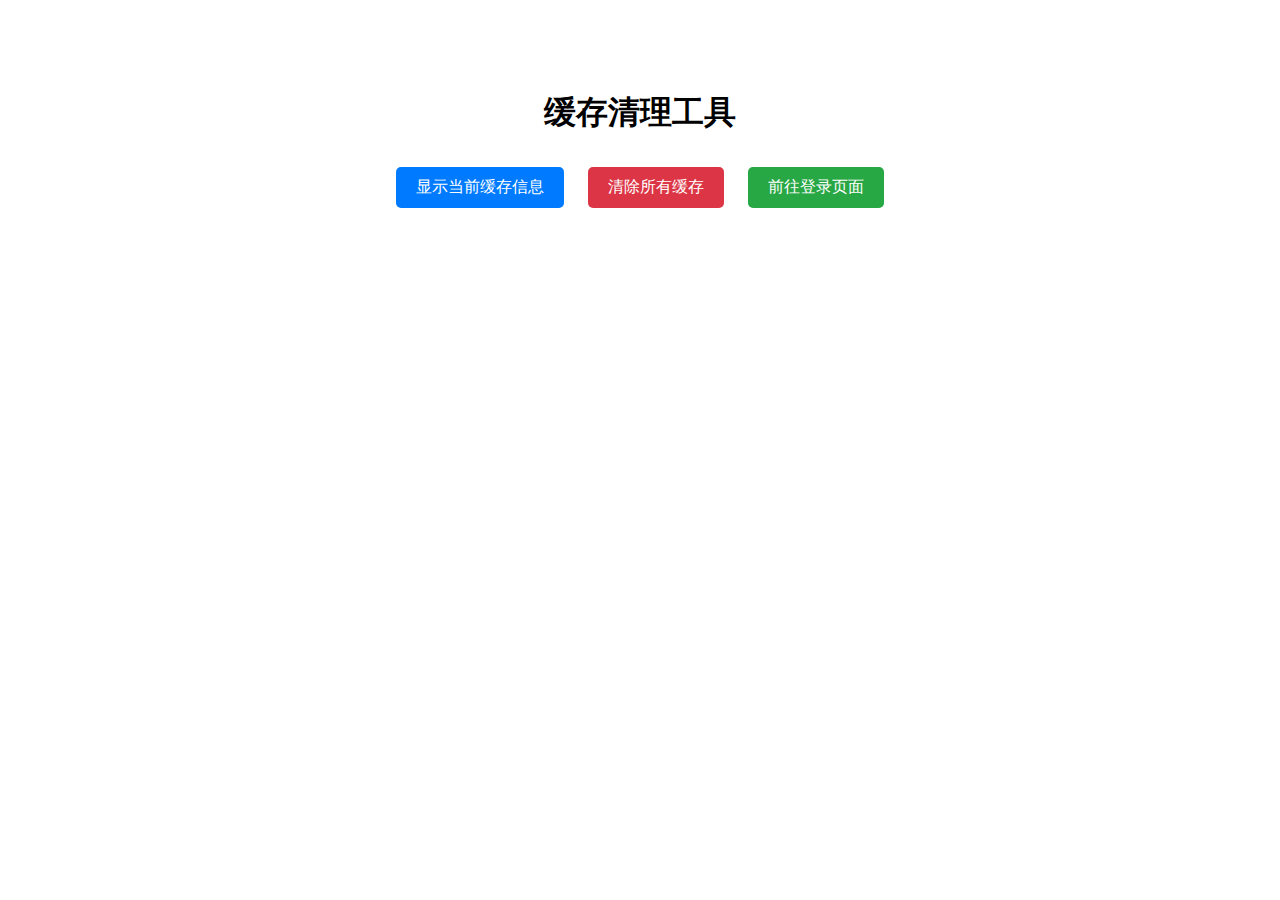
<file: consumer-platform-new/clear-cache.html>
<!DOCTYPE html>
<html lang="zh">
<head>
    <meta charset="UTF-8">
    <meta name="viewport" content="width=device-width, initial-scale=1.0">
    <title>清除缓存</title>
    <style>
        body {
            font-family: Arial, sans-serif;
            max-width: 600px;
            margin: 50px auto;
            padding: 20px;
            text-align: center;
        }
        button {
            padding: 10px 20px;
            margin: 10px;
            font-size: 16px;
            border: none;
            border-radius: 5px;
            cursor: pointer;
        }
        .clear-btn { background: #dc3545; color: white; }
        .info-btn { background: #007bff; color: white; }
        .go-btn { background: #28a745; color: white; }
        .storage-info {
            text-align: left;
            background: #f8f9fa;
            padding: 15px;
            border-radius: 5px;
            margin: 20px 0;
            font-family: monospace;
            white-space: pre-wrap;
        }
    </style>
</head>
<body>
    <h1>缓存清理工具</h1>
    
    <button class="info-btn" onclick="showStorageInfo()">显示当前缓存信息</button>
    <button class="clear-btn" onclick="clearAllStorage()">清除所有缓存</button>
    <button class="go-btn" onclick="goToLogin()">前往登录页面</button>
    
    <div id="storage-info" class="storage-info" style="display: none;"></div>
    
    <script>
        function showStorageInfo() {
            const info = document.getElementById('storage-info');
            let content = '当前localStorage内容:\n\n';
            
            if (localStorage.length === 0) {
                content += '(空)';
            } else {
                for (let i = 0; i < localStorage.length; i++) {
                    const key = localStorage.key(i);
                    const value = localStorage.getItem(key);
                    content += `${key}: ${value}\n\n`;
                }
            }
            
            info.textContent = content;
            info.style.display = 'block';
        }
        
        function clearAllStorage() {
            if (confirm('确定要清除所有缓存数据吗？这将删除所有用户数据。')) {
                localStorage.clear();
                sessionStorage.clear();
                alert('缓存已清除！');
                showStorageInfo();
            }
        }
        
        function goToLogin() {
            window.location.href = 'login.html';
        }
    </script>
</body>
</html>
</file>
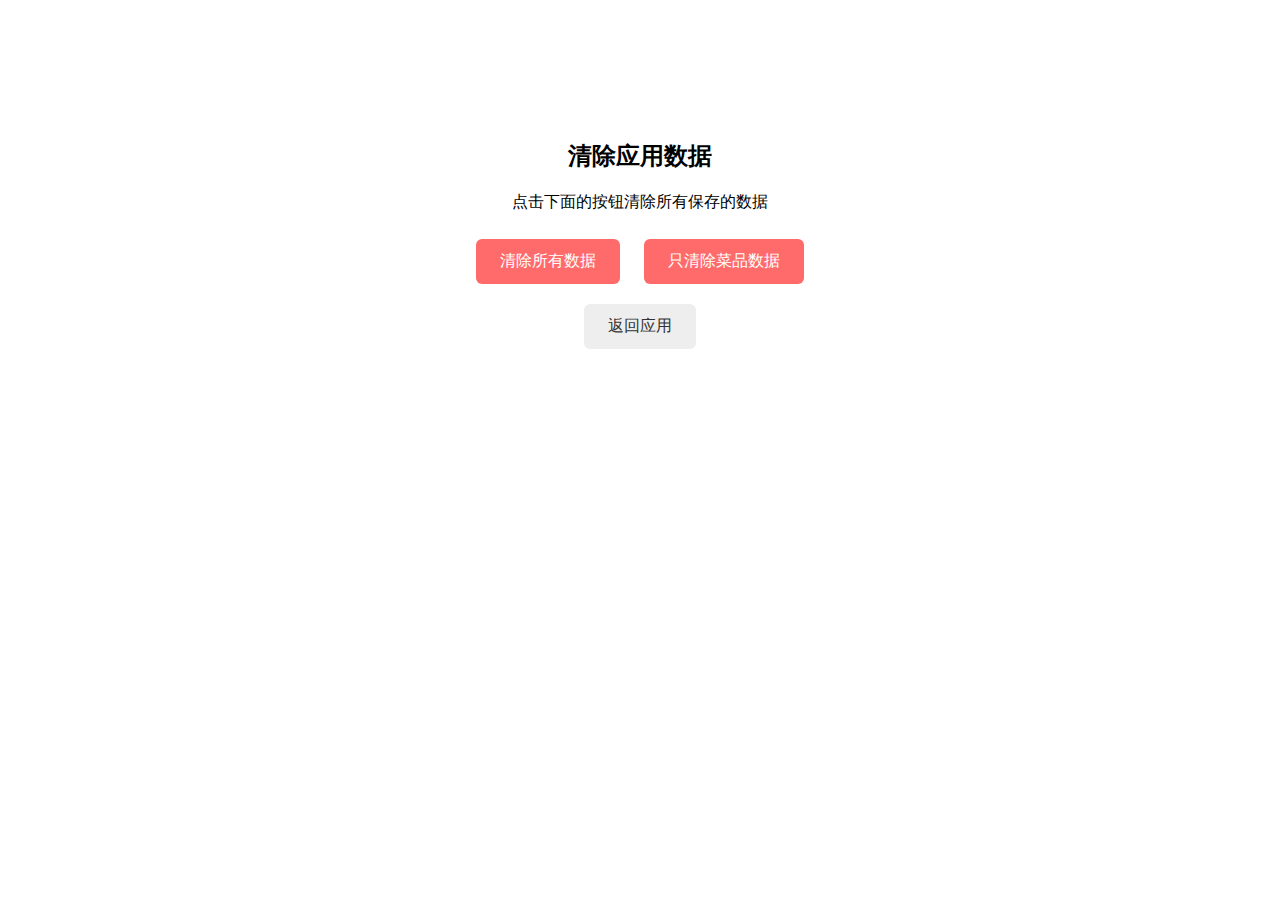
<file: consumer-platform-new/clear-data.html>
<!DOCTYPE html>
<html lang="zh">
<head>
    <meta charset="UTF-8">
    <meta name="viewport" content="width=device-width, initial-scale=1.0">
    <title>清除数据</title>
    <style>
        body {
            font-family: -apple-system, BlinkMacSystemFont, sans-serif;
            max-width: 400px;
            margin: 100px auto;
            padding: 20px;
            text-align: center;
        }
        button {
            padding: 12px 24px;
            margin: 10px;
            border: none;
            border-radius: 6px;
            cursor: pointer;
            font-size: 16px;
        }
        .clear-btn {
            background: #ff6b6b;
            color: white;
        }
        .back-btn {
            background: #eee;
            color: #333;
        }
    </style>
</head>
<body>
    <h2>清除应用数据</h2>
    <p>点击下面的按钮清除所有保存的数据</p>
    
    <button class="clear-btn" onclick="clearAllData()">清除所有数据</button>
    <button class="clear-btn" onclick="clearDishes()">只清除菜品数据</button>
    <br>
    <button class="back-btn" onclick="goBack()">返回应用</button>
    
    <div id="status" style="margin-top: 20px; color: green;"></div>
    
    <script>
        function clearAllData() {
            localStorage.clear();
            document.getElementById('status').textContent = '所有数据已清除！';
        }
        
        function clearDishes() {
            localStorage.removeItem('dishes');
            document.getElementById('status').textContent = '菜品数据已清除！';
        }
        
        function goBack() {
            window.location.href = 'consumer-app.html';
        }
    </script>
</body>
</html>
</file>
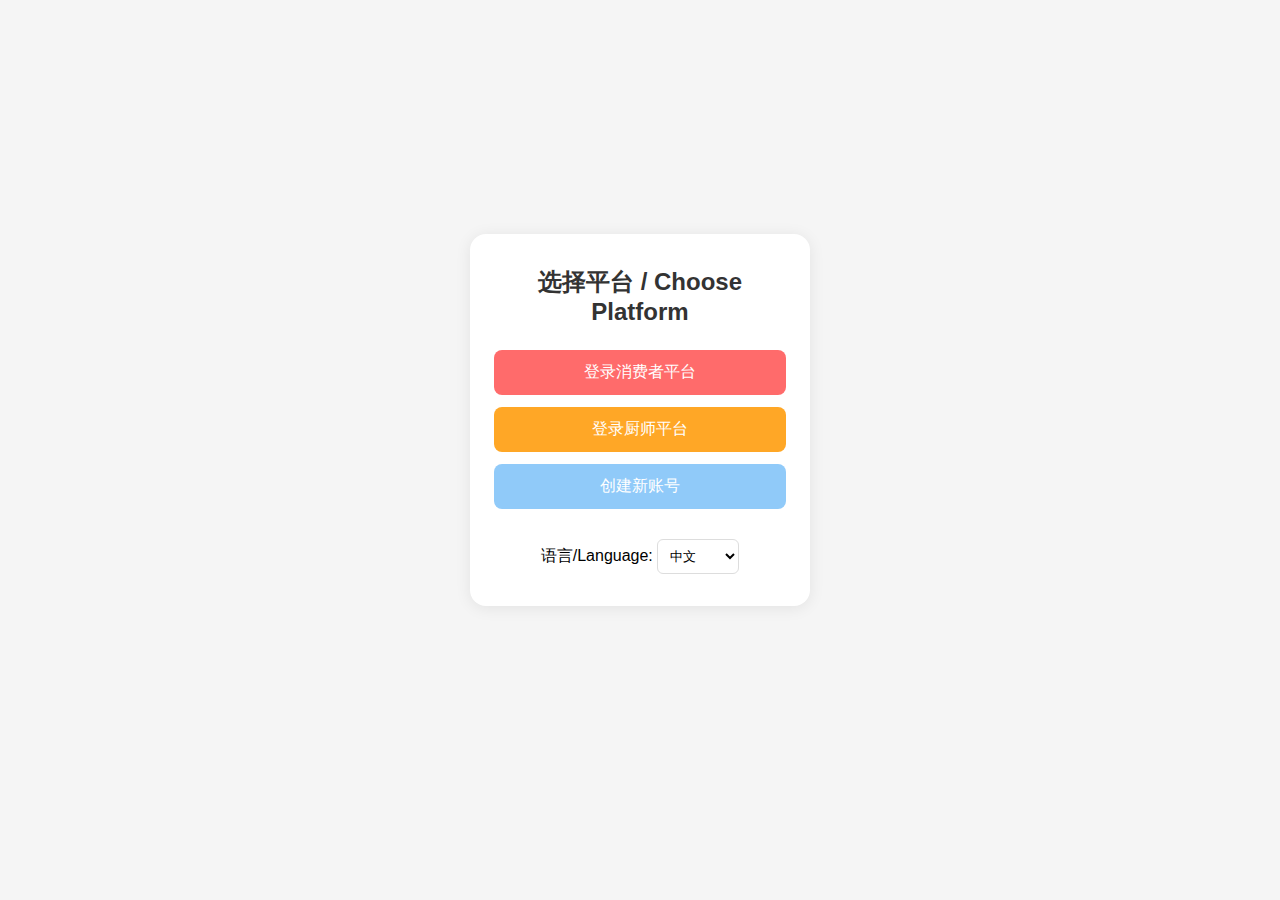
<file: consumer-platform-new/login.html>
<!DOCTYPE html>
<html lang="zh">
<head>
    <meta charset="UTF-8">
    <meta name="viewport" content="width=device-width, initial-scale=1.0">
    <title>登录</title>
    <link rel="stylesheet" href="styles.css">
    <link rel="stylesheet" href="https://cdnjs.cloudflare.com/ajax/libs/font-awesome/6.0.0/css/all.min.css">
    <style>
        body { display: flex; align-items: center; justify-content: center; min-height: 100vh; background: #f5f5f5; margin: 0; font-family: -apple-system, BlinkMacSystemFont, sans-serif; }
        .login-box { background: #fff; padding: 32px 24px; border-radius: 16px; box-shadow: 0 2px 16px rgba(0,0,0,0.08); width: 100%; max-width: 340px; text-align: center; }
        .login-box h2 { margin-bottom: 24px; color: #333; }
        .login-box input { width: 100%; padding: 12px; margin-bottom: 16px; border-radius: 8px; border: 1px solid #ddd; box-sizing: border-box; font-size: 16px; }
        .login-box input:focus { outline: none; border-color: #ff6b6b; }
        .login-box button { width: 100%; padding: 12px; border: none; border-radius: 8px; background: #ff6b6b; color: #fff; font-size: 16px; cursor: pointer; transition: background 0.3s; }
        .login-box button:hover { background: #e55a5a; }
        .platform-btn { margin-bottom: 12px !important; }
        .platform-btn.cook { background: #ffa726 !important; }
        .platform-btn.cook:hover { background: #ff9800 !important; }
        .platform-btn.create { background: #90caf9 !important; }
        .platform-btn.create:hover { background: #64b5f6 !important; }
        .back-btn { background: #eee !important; color: #666 !important; margin-top: 12px; }
        .back-btn:hover { background: #ddd !important; }
        .lang-switch { margin-top: 18px; }
        .lang-switch select { padding: 8px; border-radius: 6px; border: 1px solid #ddd; background: white; }
        .platform-selection { margin-bottom: 16px; }
        .platform-selection label { display: block; margin-bottom: 8px; text-align: left; cursor: pointer; }
        .platform-selection input[type="radio"] { margin-right: 8px; }
        .error-message { color: #e53e3e; font-size: 14px; margin-bottom: 16px; }
        .success-message { color: #38a169; font-size: 14px; margin-bottom: 16px; }
    </style>
</head>
<body>
    <div class="login-box">
        <div id="platformSelect">
            <h2>选择平台 / Choose Platform</h2>
            <button id="chooseConsumerBtn" class="platform-btn">登录消费者平台</button>
            <button id="chooseCookBtn" class="platform-btn cook">登录厨师平台</button>
            <button id="createAccountBtn" class="platform-btn create">创建新账号</button>
        </div>
        
        <form id="loginForm" style="display:none;">
            <h2 id="loginTitle">登录</h2>
            <div id="loginMessage" class="error-message" style="display:none;"></div>
            <input id="loginUser" type="text" placeholder="用户名" required>
            <input id="loginPass" type="password" placeholder="密码" required>
            <button id="loginBtn" type="button">登录</button>
            <button id="backToSelectBtn" class="back-btn" type="button">返回选择</button>
        </form>
        
        <form id="registerForm" style="display:none;">
            <h2 id="registerTitle">注册新账号</h2>
            <div id="registerMessage" class="error-message" style="display:none;"></div>
            <div class="platform-selection">
                <label><input type="radio" name="registerPlatform" value="consumer" checked> <span id="consumerOption">消费者平台</span></label>
                <label><input type="radio" name="registerPlatform" value="cook"> <span id="cookOption">厨师平台</span></label>
            </div>
            <input id="registerUser" type="text" placeholder="用户名" required>
            <input id="registerPass" type="password" placeholder="密码" required>
            <input id="registerPass2" type="password" placeholder="确认密码" required>
            <button id="registerBtn" type="button">注册</button>
            <button id="cancelRegisterBtn" class="back-btn" type="button">返回</button>
        </form>
        
        <div class="lang-switch">
            <label for="loginLang">语言/Language: </label>
            <select id="loginLang">
                <option value="zh">中文</option>
                <option value="en">English</option>
            </select>
        </div>
    </div>
    
    <script>
    const loginLangMap = {
        zh: {
            chooseConsumerBtn: '登录消费者平台', 
            chooseCookBtn: '登录厨师平台', 
            createAccountBtn: '创建新账号', 
            loginTitleConsumer: '登录消费者平台', 
            loginTitleCook: '登录厨师平台', 
            loginUser: '用户名', 
            loginPass: '密码', 
            loginBtn: '登录', 
            loginSuccess: '登录成功！', 
            registerTitle: '注册新账号', 
            registerUser: '用户名', 
            registerPass: '密码', 
            registerPass2: '确认密码', 
            registerBtn: '注册', 
            cancelRegisterBtn: '返回', 
            backToSelectBtn: '返回选择',
            registerSuccess: '注册成功！正在跳转到账号设置...', 
            registerError: '请填写所有字段且两次密码一致。',
            loginError: '请填写用户名和密码。',
            userNotFound: '用户名或密码错误。',
            userExists: '用户名已存在，请选择其他用户名。',
            consumerOption: '消费者平台',
            cookOption: '厨师平台',
            selectPlatform: '选择平台'
        },
        en: {
            chooseConsumerBtn: 'Login to Consumer Platform', 
            chooseCookBtn: 'Login to Cook Platform', 
            createAccountBtn: 'Create New Account', 
            loginTitleConsumer: 'Login to Consumer Platform', 
            loginTitleCook: 'Login to Cook Platform', 
            loginUser: 'Username', 
            loginPass: 'Password', 
            loginBtn: 'Login', 
            loginSuccess: 'Login successful!', 
            registerTitle: 'Create New Account', 
            registerUser: 'Username', 
            registerPass: 'Password', 
            registerPass2: 'Confirm Password', 
            registerBtn: 'Register', 
            cancelRegisterBtn: 'Back', 
            backToSelectBtn: 'Back to Selection',
            registerSuccess: 'Registration successful! Redirecting to account setup...', 
            registerError: 'Please fill all fields and make sure passwords match.',
            loginError: 'Please fill in username and password.',
            userNotFound: 'Incorrect username or password.',
            userExists: 'Username already exists. Please choose another.',
            consumerOption: 'Consumer Platform',
            cookOption: 'Cook Platform',
            selectPlatform: 'Choose Platform'
        }
    };
    
    let chosenPlatform = null;
    
    // Initialize users array if not exists
    if (!localStorage.getItem('users')) {
        localStorage.setItem('users', '[]');
    }
    
    function showMessage(elementId, message, isError = true) {
        const element = document.getElementById(elementId);
        element.textContent = message;
        element.className = isError ? 'error-message' : 'success-message';
        element.style.display = 'block';
        setTimeout(() => {
            element.style.display = 'none';
        }, 5000);
    }
    
    function updateLangUI() {
        const lang = document.getElementById('loginLang').value;
        const langData = loginLangMap[lang];
        
        document.getElementById('chooseConsumerBtn').textContent = langData.chooseConsumerBtn;
        document.getElementById('chooseCookBtn').textContent = langData.chooseCookBtn;
        document.getElementById('createAccountBtn').textContent = langData.createAccountBtn;
        document.getElementById('consumerOption').textContent = langData.consumerOption;
        document.getElementById('cookOption').textContent = langData.cookOption;
        
        if (chosenPlatform === 'consumer') {
            document.getElementById('loginTitle').textContent = langData.loginTitleConsumer;
        } else if (chosenPlatform === 'cook') {
            document.getElementById('loginTitle').textContent = langData.loginTitleCook;
        }
        
        document.getElementById('loginUser').placeholder = langData.loginUser;
        document.getElementById('loginPass').placeholder = langData.loginPass;
        document.getElementById('loginBtn').textContent = langData.loginBtn;
        document.getElementById('backToSelectBtn').textContent = langData.backToSelectBtn;
        document.getElementById('registerTitle').textContent = langData.registerTitle;
        document.getElementById('registerUser').placeholder = langData.registerUser;
        document.getElementById('registerPass').placeholder = langData.registerPass;
        document.getElementById('registerPass2').placeholder = langData.registerPass2;
        document.getElementById('registerBtn').textContent = langData.registerBtn;
        document.getElementById('cancelRegisterBtn').textContent = langData.cancelRegisterBtn;
    }
    
    // Event listeners
    document.getElementById('loginLang').onchange = updateLangUI;
    
    document.getElementById('chooseConsumerBtn').onclick = function() {
        chosenPlatform = 'consumer';
        document.getElementById('platformSelect').style.display = 'none';
        document.getElementById('loginForm').style.display = '';
        document.getElementById('registerForm').style.display = 'none';
        document.getElementById('loginMessage').style.display = 'none';
        updateLangUI();
    };
    
    document.getElementById('chooseCookBtn').onclick = function() {
        chosenPlatform = 'cook';
        document.getElementById('platformSelect').style.display = 'none';
        document.getElementById('loginForm').style.display = '';
        document.getElementById('registerForm').style.display = 'none';
        document.getElementById('loginMessage').style.display = 'none';
        updateLangUI();
    };
    
    document.getElementById('createAccountBtn').onclick = function() {
        document.getElementById('platformSelect').style.display = 'none';
        document.getElementById('loginForm').style.display = 'none';
        document.getElementById('registerForm').style.display = '';
        document.getElementById('registerMessage').style.display = 'none';
        updateLangUI();
    };
    
    document.getElementById('backToSelectBtn').onclick = function() {
        document.getElementById('loginForm').reset();
        document.getElementById('loginForm').style.display = 'none';
        document.getElementById('platformSelect').style.display = '';
        document.getElementById('loginMessage').style.display = 'none';
        chosenPlatform = null;
    };
    
    document.getElementById('cancelRegisterBtn').onclick = function() {
        document.getElementById('registerForm').reset();
        document.getElementById('registerForm').style.display = 'none';
        document.getElementById('platformSelect').style.display = '';
        document.getElementById('registerMessage').style.display = 'none';
        // Reset platform selection to consumer
        document.querySelector('input[name="registerPlatform"][value="consumer"]').checked = true;
    };
    
    document.getElementById('loginBtn').onclick = function() {
        const lang = document.getElementById('loginLang').value;
        const langData = loginLangMap[lang];
        const username = document.getElementById('loginUser').value.trim();
        const password = document.getElementById('loginPass').value;
        
        if (!username || !password) {
            showMessage('loginMessage', langData.loginError);
            return;
        }
        
        let users = JSON.parse(localStorage.getItem('users') || '[]');
        const user = users.find(u => u.username === username && u.password === password && u.platform === chosenPlatform);
        
        if (!user) {
            showMessage('loginMessage', langData.userNotFound);
            return;
        }
        
        // Save current user info for the app
        localStorage.setItem(chosenPlatform + 'User', JSON.stringify(user));
        showMessage('loginMessage', langData.loginSuccess, false);
        
        setTimeout(() => {
            if (chosenPlatform === 'consumer') {
                window.location.href = 'consumer-app.html';
            } else if (chosenPlatform === 'cook') {
                window.location.href = 'cook-app.html';
            }
        }, 1000);
    };
    
    document.getElementById('registerBtn').onclick = function() {
        const lang = document.getElementById('loginLang').value;
        const langData = loginLangMap[lang];
        const username = document.getElementById('registerUser').value.trim();
        const password = document.getElementById('registerPass').value;
        const password2 = document.getElementById('registerPass2').value;
        const platform = document.querySelector('input[name="registerPlatform"]:checked').value;
        
        if (!username || !password || !password2 || password.trim() !== password2.trim()) {
            showMessage('registerMessage', langData.registerError);
            return;
        }
        
        // Check for duplicate usernames on the same platform
        let users = JSON.parse(localStorage.getItem('users') || '[]');
        if (users.some(u => u.username === username && u.platform === platform)) {
            showMessage('registerMessage', langData.userExists);
            return;
        }
        
        // Store new user
        const newUser = {
            username: username,
            password: password.trim(),
            platform: platform,
            displayName: '',
            avatar: '',
            createdAt: new Date().toISOString()
        };
        users.push(newUser);
        localStorage.setItem('users', JSON.stringify(users));
        
        // Store info for account setup
        sessionStorage.setItem('newAccountPassword', password.trim());
        sessionStorage.setItem('newAccountUsername', username);
        sessionStorage.setItem('newAccountPlatform', platform);
        
        showMessage('registerMessage', langData.registerSuccess, false);
        
        setTimeout(() => {
            window.location.href = 'account-setup.html?platform=' + encodeURIComponent(platform);
        }, 1500);
    };
    
    // Add Enter key support for forms
    document.getElementById('loginUser').addEventListener('keypress', function(e) {
        if (e.key === 'Enter') document.getElementById('loginBtn').click();
    });
    document.getElementById('loginPass').addEventListener('keypress', function(e) {
        if (e.key === 'Enter') document.getElementById('loginBtn').click();
    });
    document.getElementById('registerPass2').addEventListener('keypress', function(e) {
        if (e.key === 'Enter') document.getElementById('registerBtn').click();
    });
    
    // Initialize UI
    updateLangUI();
    </script>
</body>
</html>
</file>
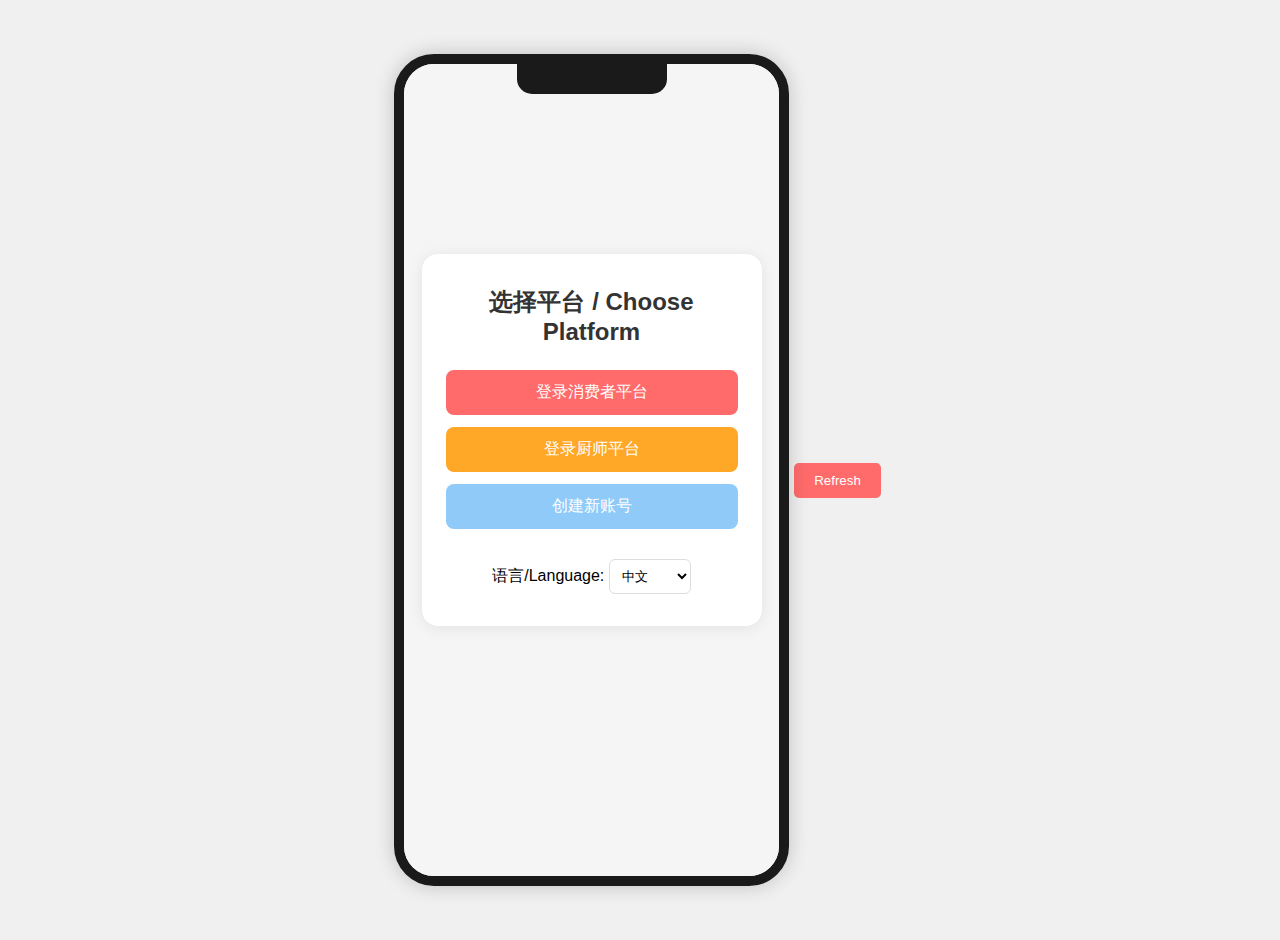
<file: consumer-platform-new/phone-preview.html>
<!DOCTYPE html>
<html lang="en">
<head>
    <meta charset="UTF-8">
    <meta name="viewport" content="width=device-width, initial-scale=1.0">
    <title>Phone Preview</title>
    <link rel="stylesheet" href="https://cdnjs.cloudflare.com/ajax/libs/font-awesome/6.0.0/css/all.min.css">
    <style>
        body {
            margin: 0;
            padding: 20px;
            background: #f0f0f0;
            display: flex;
            justify-content: center;
            align-items: center;
            min-height: 100vh;
            font-family: -apple-system, BlinkMacSystemFont, 'Segoe UI', Roboto, sans-serif;
        }

        .phone-frame {
            width: 375px;
            height: 812px;
            background: white;
            border-radius: 40px;
            overflow: hidden;
            position: relative;
            box-shadow: 0 0 20px rgba(0,0,0,0.2);
            border: 10px solid #1a1a1a;
        }

        .notch {
            position: absolute;
            top: 0;
            left: 50%;
            transform: translateX(-50%);
            width: 150px;
            height: 30px;
            background: #1a1a1a;
            border-bottom-left-radius: 15px;
            border-bottom-right-radius: 15px;
            z-index: 1000;
        }

        iframe {
            width: 100%;
            height: 100%;
            border: none;
        }

        .controls {
            margin-top: 20px;
            text-align: center;
        }

        .controls button {
            padding: 10px 20px;
            margin: 0 5px;
            background: #ff6b6b;
            color: white;
            border: none;
            border-radius: 5px;
            cursor: pointer;
        }

        .controls button:hover {
            background: #ff5252;
        }
    </style>
</head>
<body>
    <div class="phone-frame">
        <div class="notch"></div>
        <iframe src="login.html" title="Phone Preview"></iframe>
    </div>
    <div class="controls">
        <button onclick="document.querySelector('iframe').src = 'consumer-app.html'">Refresh</button>
    </div>
</body>
</html>
</file>
<file: consumer-platform-new/styles.css>
/* 全局样式 */
* {
    margin: 0;
    padding: 0;
    box-sizing: border-box;
}

body {
    font-family: -apple-system, BlinkMacSystemFont, "Segoe UI", Roboto, "Helvetica Neue", Arial, sans-serif;
    background-color: #f5f5f5;
    padding-bottom: 60px; /* 为底部导航留出空间 */
}

/* 底部导航栏 */
.bottom-nav {
    position: fixed;
    bottom: 0;
    left: 0;
    right: 0;
    background: white;
    display: flex;
    justify-content: space-around;
    padding: 8px 0;
    box-shadow: 0 -2px 10px rgba(0, 0, 0, 0.1);
    z-index: 1000;
}

.nav-item {
    display: flex;
    flex-direction: column;
    align-items: center;
    color: #666;
    font-size: 12px;
    padding: 4px 0;
    cursor: pointer;
}

.nav-item i {
    font-size: 20px;
    margin-bottom: 2px;
}

.nav-item.active {
    color: #007bff;
}

/* 主要内容区域 */
.content {
    padding: 16px;
    max-width: 600px;
    margin: 0 auto;
}

/* 页面标题和操作按钮 */
.header {
    display: flex;
    justify-content: space-between;
    align-items: center;
    margin-bottom: 20px;
}

.header h2 {
    font-size: 20px;
    margin: 0;
}

.actions {
    display: flex;
    gap: 8px;
}

/* 页面通用样式 */
.page {
    display: none;
}

.page.active {
    display: block;
}

/* 菜品管理页面 */
.dishes-grid {
    display: grid;
    grid-template-columns: repeat(2, 1fr);
    gap: 16px;
}

/* 空白状态 */
.empty-state {
    grid-column: 1 / -1;
    display: flex;
    flex-direction: column;
    align-items: center;
    justify-content: center;
    padding: 40px 20px;
    background: white;
    border-radius: 12px;
    box-shadow: 0 2px 8px rgba(0, 0, 0, 0.1);
}

.empty-state i {
    font-size: 48px;
    color: #ccc;
    margin-bottom: 16px;
}

.empty-state p {
    color: #666;
    margin-bottom: 20px;
}

/* 菜品卡片 */
.dish-card {
    background: white;
    border-radius: 12px;
    overflow: hidden;
    box-shadow: 0 2px 8px rgba(0, 0, 0, 0.1);
    position: relative;
    transition: all 0.3s ease;
}

.dish-card img {
    width: 100%;
    height: 150px;
    object-fit: cover;
}

.dish-info {
    padding: 12px;
}

.dish-info h3 {
    font-size: 16px;
    margin-bottom: 4px;
}

.price {
    color: #ff4d4f;
    font-weight: bold;
    font-size: 16px;
}

.availability {
    color: #52c41a;
    font-size: 12px;
    margin: 4px 0;
}

.status {
    display: inline-block;
    padding: 2px 8px;
    border-radius: 12px;
    font-size: 12px;
    background: #f5f5f5;
    color: #666;
}

.status.active {
    background: #e6f7ff;
    color: #1890ff;
}

.status.inactive {
    background: #fff1f0;
    color: #ff4d4f;
}

.edit-btn {
    position: absolute;
    top: 8px;
    right: 8px;
    background: rgba(255, 255, 255, 0.9);
    border: none;
    border-radius: 50%;
    width: 32px;
    height: 32px;
    display: flex;
    align-items: center;
    justify-content: center;
    cursor: pointer;
}

/* 批量模式 */
.batch-mode .dish-card {
    cursor: pointer;
}

.batch-mode .dish-card::before {
    content: '';
    position: absolute;
    top: 8px;
    left: 8px;
    width: 20px;
    height: 20px;
    border-radius: 50%;
    border: 2px solid #fff;
    background-color: rgba(0, 0, 0, 0.3);
    z-index: 1;
}

.batch-mode .dish-card.selected::before {
    background-color: #007bff;
}

.batch-mode .edit-btn {
    display: none;
}

.batch-actions {
    display: flex;
    gap: 8px;
    margin-bottom: 16px;
}

/* 模态框样式 */
.modal {
    z-index: 1050;
}

.modal-dialog {
    max-width: 500px;
    margin: 1.75rem auto;
}

.modal-content {
    border-radius: 12px;
    overflow: hidden;
}

.modal-header {
    background-color: #f8f9fa;
    border-bottom: 1px solid #dee2e6;
}

.modal-footer {
    background-color: #f8f9fa;
    border-top: 1px solid #dee2e6;
}

/* 接单设置页面 */
.settings-container {
    padding: 20px;
}

.settings-container h3 {
    margin-bottom: 20px;
    color: #333;
}

.form-group {
    margin-bottom: 20px;
}

.form-group label {
    display: block;
    margin-bottom: 8px;
    color: #666;
}

.form-check {
    margin-bottom: 15px;
}

.form-check-label {
    color: #666;
}

.setting-card {
    background: white;
    border-radius: 12px;
    padding: 16px;
    box-shadow: 0 2px 8px rgba(0, 0, 0, 0.1);
}

.setting-card h3 {
    font-size: 16px;
    margin-bottom: 16px;
}

.day-selector {
    display: flex;
    justify-content: space-between;
    margin-bottom: 16px;
}

.day-item {
    width: 36px;
    height: 36px;
    display: flex;
    align-items: center;
    justify-content: center;
    border-radius: 50%;
    background: #f5f5f5;
    font-size: 14px;
    cursor: pointer;
}

.day-item.active {
    background: #007bff;
    color: white;
}

.time-range {
    display: flex;
    align-items: center;
    gap: 8px;
}

.time-range input {
    width: 120px;
}

.radio-group {
    display: flex;
    flex-direction: column;
    gap: 12px;
}

.delivery-settings {
    display: flex;
    flex-direction: column;
    gap: 16px;
}

.delivery-options {
    padding-left: 16px;
    margin-top: 8px;
}

/* 厨房信息页面 */
.kitchen-container {
    display: flex;
    flex-direction: column;
    gap: 24px;
}

.photo-upload h3, .kitchen-info h3, .contact-info h3 {
    font-size: 16px;
    margin-bottom: 16px;
}

.photo-grid {
    display: grid;
    grid-template-columns: repeat(3, 1fr);
    gap: 12px;
    margin-bottom: 12px;
}

.photo-item {
    position: relative;
    aspect-ratio: 1;
    border-radius: 8px;
    overflow: hidden;
}

.photo-item img {
    width: 100%;
    height: 100%;
    object-fit: cover;
}

.add-photo {
    background: #f5f5f5;
    display: flex;
    flex-direction: column;
    align-items: center;
    justify-content: center;
    color: #666;
    cursor: pointer;
}

.add-photo i {
    font-size: 24px;
    margin-bottom: 8px;
}

.delete-photo {
    position: absolute;
    top: 4px;
    right: 4px;
    background: rgba(0, 0, 0, 0.5);
    color: white;
    border: none;
    border-radius: 50%;
    width: 24px;
    height: 24px;
    display: flex;
    align-items: center;
    justify-content: center;
    cursor: pointer;
}

.photo-hint {
    font-size: 12px;
    color: #666;
}

.kitchen-info textarea {
    resize: none;
}

.contact-item {
    margin-bottom: 16px;
}

.contact-item label {
    display: block;
    margin-bottom: 8px;
    font-size: 14px;
}

.qr-code {
    display: flex;
    flex-direction: column;
    align-items: center;
    gap: 8px;
}

.qr-code img {
    width: 150px;
    height: 150px;
    border-radius: 8px;
}

/* 消费者评价页面 */
.reviews-container {
    display: flex;
    flex-direction: column;
    gap: 16px;
}

.reviews-summary {
    background: white;
    border-radius: 12px;
    padding: 16px;
    box-shadow: 0 2px 8px rgba(0, 0, 0, 0.1);
    display: flex;
    justify-content: space-between;
}

.rating {
    display: flex;
    flex-direction: column;
    align-items: center;
}

.rating-score {
    font-size: 36px;
    font-weight: bold;
    color: #ff4d4f;
}

.rating-stars {
    color: #ff4d4f;
    margin: 8px 0;
}

.rating-count {
    font-size: 12px;
    color: #666;
}

.rating-stats {
    display: flex;
    flex-direction: column;
    justify-content: center;
    gap: 8px;
}

.stat-item {
    display: flex;
    flex-direction: column;
    align-items: center;
}

.stat-label {
    font-size: 12px;
    color: #666;
}

.stat-value {
    font-size: 16px;
    font-weight: bold;
    color: #333;
}

.reviews-filter {
    margin-bottom: 16px;
}

.reviews-list {
    display: flex;
    flex-direction: column;
    gap: 16px;
}

.review-item {
    background: white;
    border-radius: 12px;
    padding: 16px;
    box-shadow: 0 2px 8px rgba(0, 0, 0, 0.1);
}

.review-header {
    display: flex;
    justify-content: space-between;
    align-items: center;
    margin-bottom: 12px;
}

.reviewer {
    display: flex;
    align-items: center;
    gap: 8px;
}

.reviewer-avatar {
    width: 40px;
    height: 40px;
    border-radius: 50%;
    object-fit: cover;
}

.reviewer-name {
    font-weight: 500;
}

.review-rating {
    color: #ff4d4f;
}

.review-content p {
    margin-bottom: 8px;
}

.review-dish, .review-time {
    font-size: 12px;
    color: #666;
}

/* 我的资料页面 */
.profile-container {
    display: flex;
    flex-direction: column;
    gap: 24px;
}

.profile-avatar {
    display: flex;
    flex-direction: column;
    align-items: center;
    gap: 12px;
}

.profile-avatar img {
    width: 100px;
    height: 100px;
    border-radius: 50%;
    object-fit: cover;
}

.profile-form {
    background: white;
    border-radius: 12px;
    padding: 16px;
    box-shadow: 0 2px 8px rgba(0, 0, 0, 0.1);
}

.form-group {
    margin-bottom: 16px;
}

.form-group label {
    display: block;
    margin-bottom: 8px;
    font-size: 14px;
}

.id-upload {
    display: grid;
    grid-template-columns: 1fr 1fr;
    gap: 16px;
    margin-top: 8px;
}

.id-front, .id-back {
    display: flex;
    flex-direction: column;
    align-items: center;
    gap: 8px;
}

.id-front img, .id-back img {
    width: 100%;
    border-radius: 8px;
}

/* 响应式调整 */
@media (min-width: 768px) {
    .dishes-grid {
        grid-template-columns: repeat(3, 1fr);
    }
    
    .photo-grid {
        grid-template-columns: repeat(5, 1fr);
    }
}

/* 按钮样式 */
.btn {
    padding: 6px 12px;
    font-size: 14px;
    border-radius: 6px;
}

.btn-primary {
    background-color: #007bff;
    border-color: #007bff;
}

.btn-secondary {
    background-color: #6c757d;
    border-color: #6c757d;
}

.btn-outline-primary {
    color: #007bff;
    border-color: #007bff;
    background-color: transparent;
}

.btn-sm {
    padding: 4px 8px;
    font-size: 12px;
}

.w-100 {
    width: 100%;
}

.mt-4 {
    margin-top: 1.5rem;
}

.mb-3 {
    margin-bottom: 1rem;
}

/* Profile Page Styles */
.profile-header {
    text-align: center;
    padding: 20px;
    background: linear-gradient(to bottom, #f8f9fa, #ffffff);
    border-bottom: 1px solid #dee2e6;
}

.profile-avatar {
    position: relative;
    width: 120px;
    height: 120px;
    margin: 0 auto 15px;
}

.profile-avatar img {
    width: 100%;
    height: 100%;
    border-radius: 50%;
    object-fit: cover;
    border: 3px solid #fff;
    box-shadow: 0 2px 10px rgba(0,0,0,0.1);
}

.profile-avatar button {
    position: absolute;
    bottom: 0;
    right: 0;
    padding: 5px;
    border-radius: 50%;
    background: white;
    border: 2px solid #007bff;
}

.profile-stats {
    display: flex;
    justify-content: space-around;
    margin-top: 20px;
}

.stat-item {
    text-align: center;
}

.stat-value {
    display: block;
    font-size: 1.5rem;
    font-weight: bold;
    color: #007bff;
}

.stat-label {
    font-size: 0.9rem;
    color: #6c757d;
}

.profile-content {
    padding: 20px;
}

.profile-section {
    background: white;
    border-radius: 10px;
    padding: 20px;
    margin-bottom: 20px;
    box-shadow: 0 2px 4px rgba(0,0,0,0.05);
}

.profile-section h3 {
    margin-bottom: 15px;
    color: #343a40;
}

.kitchen-photos {
    display: grid;
    grid-template-columns: repeat(auto-fill, minmax(100px, 1fr));
    gap: 10px;
    margin-bottom: 15px;
}

.kitchen-photos img {
    width: 100%;
    height: 100px;
    object-fit: cover;
    border-radius: 5px;
}

/* Multiple Image Upload Styles */
.dish-images-preview {
    display: grid;
    grid-template-columns: repeat(auto-fill, minmax(100px, 1fr));
    gap: 10px;
    margin: 15px 0;
}

.dish-preview-image {
    width: 100%;
    height: 100px;
    object-fit: cover;
    border-radius: 5px;
    position: relative;
}

.dish-preview-image .remove-btn {
    position: absolute;
    top: 5px;
    right: 5px;
    background: rgba(255,255,255,0.9);
    border: none;
    border-radius: 50%;
    width: 24px;
    height: 24px;
    display: flex;
    align-items: center;
    justify-content: center;
    cursor: pointer;
}

.image-upload-container {
    margin: 20px 0;
}

.image-upload-area {
    border: 2px dashed #ddd;
    border-radius: 8px;
    padding: 20px;
    text-align: center;
    cursor: pointer;
    transition: all 0.3s ease;
}

.image-upload-area:hover,
.image-upload-area.dragover {
    border-color: #007bff;
    background-color: rgba(0, 123, 255, 0.05);
}

.image-upload-area i {
    font-size: 2rem;
    color: #6c757d;
    margin-bottom: 10px;
}

.image-preview-container {
    display: grid;
    grid-template-columns: repeat(auto-fill, minmax(150px, 1fr));
    gap: 15px;
    margin-top: 20px;
}

.dish-preview-image {
    width: 100%;
    height: 150px;
    object-fit: cover;
    border-radius: 8px;
    position: relative;
}

.remove-btn {
    position: absolute;
    top: 5px;
    right: 5px;
    background: rgba(255, 255, 255, 0.9);
    border: none;
    border-radius: 50%;
    width: 24px;
    height: 24px;
    display: flex;
    align-items: center;
    justify-content: center;
    cursor: pointer;
    transition: all 0.2s ease;
}

.remove-btn:hover {
    background: #dc3545;
    color: white;
}

.time-selection {
    margin: 20px 0;
}

.time-buttons {
    display: flex;
    gap: 10px;
    margin-bottom: 15px;
}

.time-btn {
    padding: 8px 16px;
    border: 1px solid #ddd;
    border-radius: 4px;
    background: white;
    cursor: pointer;
    transition: all 0.2s ease;
}

.time-btn:hover {
    background: #f8f9fa;
}

.time-btn.active {
    background: #007bff;
    color: white;
    border-color: #007bff;
}

.custom-time-input {
    display: none;
    margin-top: 15px;
    padding: 15px;
    border: 1px solid #ddd;
    border-radius: 4px;
}

.custom-time-input.show {
    display: block;
}

.time-input-group {
    display: flex;
    gap: 10px;
    align-items: center;
}

.time-input-group label {
    margin: 0;
    white-space: nowrap;
}

/* Map Styles */
#map {
    height: 300px;
    width: 100%;
    border-radius: 8px;
    margin-bottom: 15px;
}

.leaflet-container {
    height: 100%;
    width: 100%;
}

/* Settings List Styles */
.settings-list .btn {
    padding: 12px 15px;
    margin-bottom: 10px;
    text-align: left;
    display: flex;
    align-items: center;
    gap: 10px;
}

.settings-list .btn i {
    font-size: 1.2rem;
}
</file>
